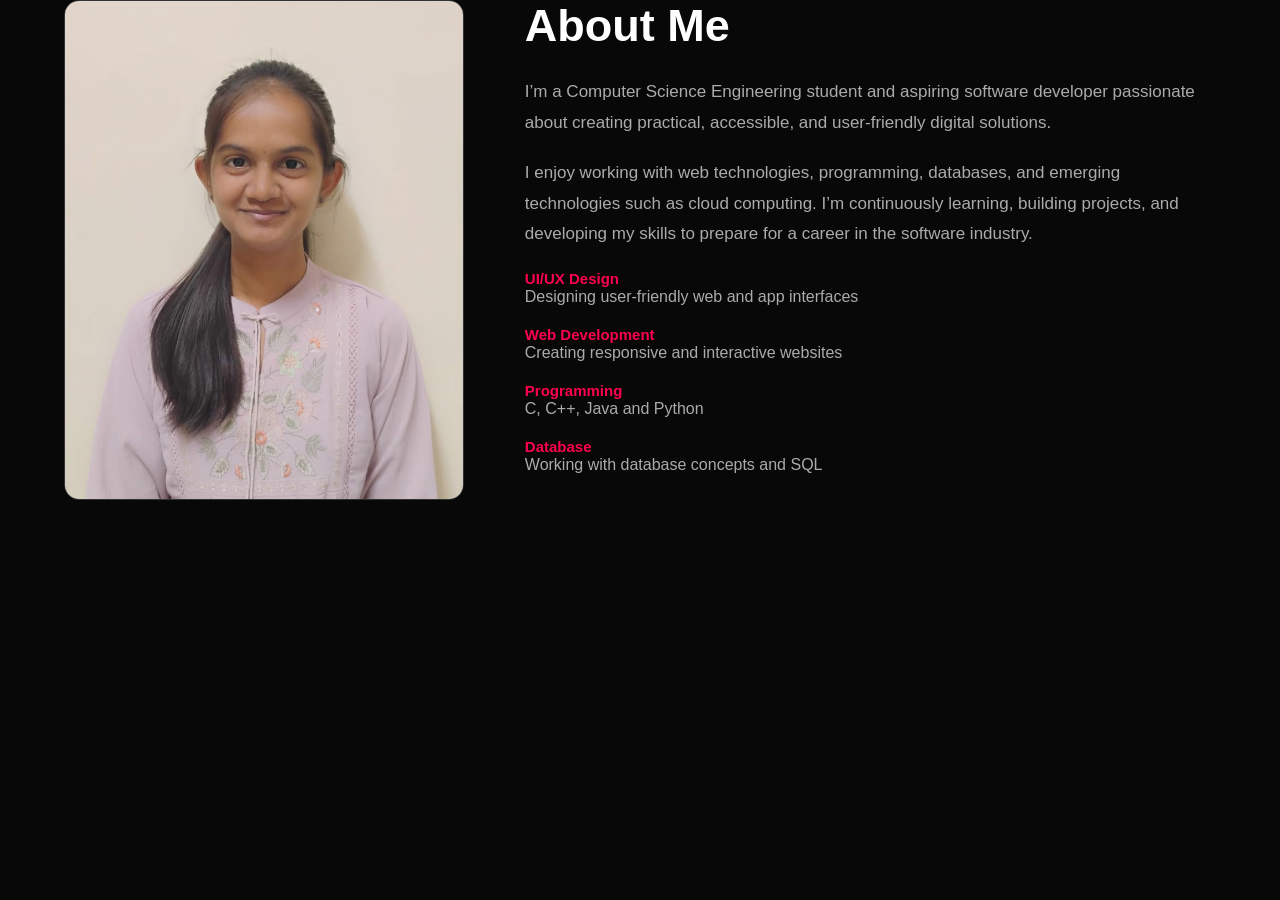
<file: about.html>
<!DOCTYPE html>
 <html lang="en">
 <head>
    <meta charset="UTF-8">
    <meta name="viewport" content="width=device-width, initial-scale=1.0">
    <title>About</title>
    <link rel="stylesheet" href="style.css">
 </head>
 <body>
    <div class="container">

            <div class="row">

                <!-- About Image -->
                <div class="about-col-1">
                    <img src="images/about.jpg" alt="Priya Mali">
                </div>

                <!-- About Content -->
                <div class="about-col-2">

                    <h1 class="sub-title">About Me</h1>

                    <p>
                        I’m a Computer Science Engineering student and aspiring
                        software developer passionate about creating practical,
                        accessible, and user-friendly digital solutions.
                    </p>

                    <p>
                        I enjoy working with web technologies, programming,
                        databases, and emerging technologies such as cloud
                        computing. I’m continuously learning, building projects,
                        and developing my skills to prepare for a career in the
                        software industry.
                    </p>

                    

                    <!-- Skills -->
                    <div class="tab-contents active-tab" id="skills">

                        <ul>

                            <li>
                                <span>UI/UX Design</span><br>
                                Designing user-friendly web and app interfaces
                            </li>

                            <li>
                                <span>Web Development</span><br>
                                Creating responsive and interactive websites
                            </li>

                            <li>
                                <span>Programming</span><br>
                                C, C++, Java and Python
                            </li>

                            <li>
                                <span>Database</span><br>
                                Working with database concepts and SQL
                            </li>

                        </ul>

                    </div>


                    <!-- Experience -->
                    <div class="tab-contents" id="experience">

                        <ul>

                            <li>
                                <span>Web Development</span><br>
                                Developing responsive portfolio and web projects
                            </li>

                            <li>
                                <span>Academic Projects</span><br>
                                Building software and technology-based projects
                            </li>

                            <li>
                                <span>Learning</span><br>
                                Continuously improving programming and development skills
                            </li>

                        </ul>

                    </div>


                    <!-- Education -->
                    <div class="tab-contents" id="education">

                        <ul>

                            <li>
                                <span>2020</span><br>
                                SSLC – Belagavi
                            </li>

                            <li>
                                <span>2022</span><br>
                                12th PCMB – Belagavi
                            </li>

                            <li>
                                <span>2024 - Present</span><br>
                                B.E. Computer Science Engineering – VTU
                            </li>

                        </ul>

                    </div>

                </div>

            </div>

        </div>
 </body>
 </html>
 <section id="about">

        

    </section>
</file>
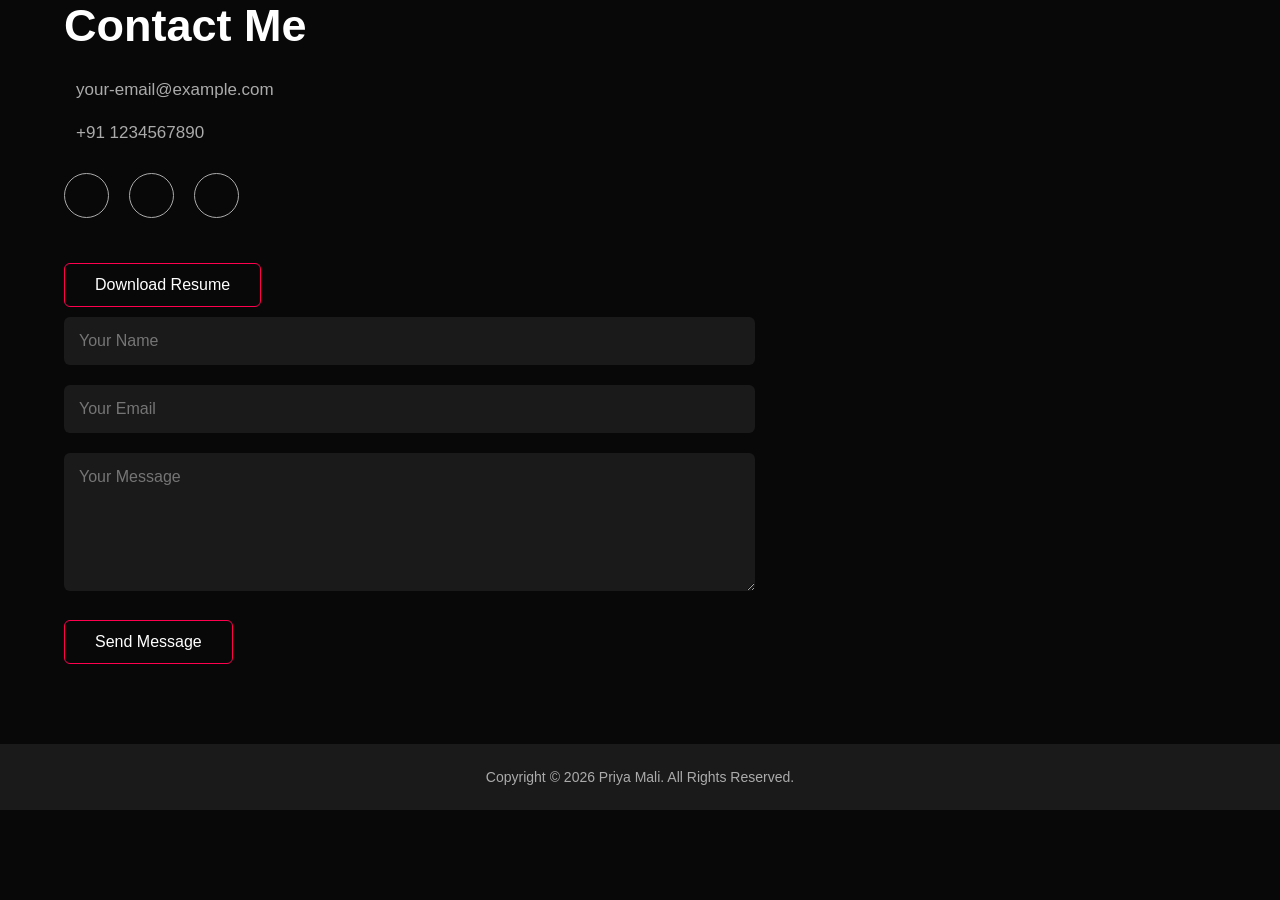
<file: contact.html>
<!DOCTYPE html>
<html lang="en">
<head>
    <meta charset="UTF-8">
      <meta name="viewport" content="width=device-width, initial-scale=1.0">
    <title>Portfolio</title>
    <link rel="stylesheet" href="style.css">

</head>
<body>
    
        <div class="container">

            <div class="row">

                <!-- Contact Information -->
                <div class="contact-left">

                    <h1 class="sub-title">Contact Me</h1>

                    <p>
                        <i class="fa-solid fa-paper-plane"></i>
                        your-email@example.com
                    </p>

                    <p>
                        <i class="fa-solid fa-phone"></i>
                        +91 1234567890
                    </p>


                    <!-- Social Media -->
                    <div class="social-icons">

                        <a href="https://www.linkedin.com/in/priya-kumar-mali-79173636b?utm_source=share_via&utm_content=profile&utm_medium=member_android"
                            target="_blank"
                            rel="noopener noreferrer"
                            aria-label="LinkedIn">

                            <i class="fa-brands fa-linkedin-in"></i>

                        </a>


                        <a href="https://github.com/"
                            target="_blank"
                            rel="noopener noreferrer"
                            aria-label="GitHub">

                            <i class="fa-brands fa-github"></i>

                        </a>


                        <a href="https://www.instagram.com/"
                            target="_blank"
                            rel="noopener noreferrer"
                            aria-label="Instagram">

                            <i class="fa-brands fa-instagram"></i>

                        </a>

                    </div>


                    <!-- Resume -->
                    <a href="images/cv.pdf"
                        download
                        class="btn btn2">

                        Download Resume

                    </a>

                </div>


                <!-- Contact Form -->
                <div class="contact-right">

                    <form action="#" method="post">

                        <label for="name" class="sr-only">
                            Your Name
                        </label>

                        <input
                            type="text"
                            id="name"
                            name="name"
                            placeholder="Your Name"
                            required
                        >


                        <label for="email" class="sr-only">
                            Your Email
                        </label>

                        <input
                            type="email"
                            id="email"
                            name="email"
                            placeholder="Your Email"
                            required
                        >


                        <label for="message" class="sr-only">
                            Your Message
                        </label>

                        <textarea
                            id="message"
                            name="message"
                            rows="6"
                            placeholder="Your Message"
                            required
                        ></textarea>


                        <button
                            type="submit"
                            class="btn btn2">

                            Send Message

                        </button>

                    </form>

                </div>

            </div>

        </div>


        <!-- Copyright -->
        <div class="copyright">

            <p>
                Copyright © 2026 Priya Mali. All Rights Reserved.
            </p>

        </div>
</body>
</html>
</file>
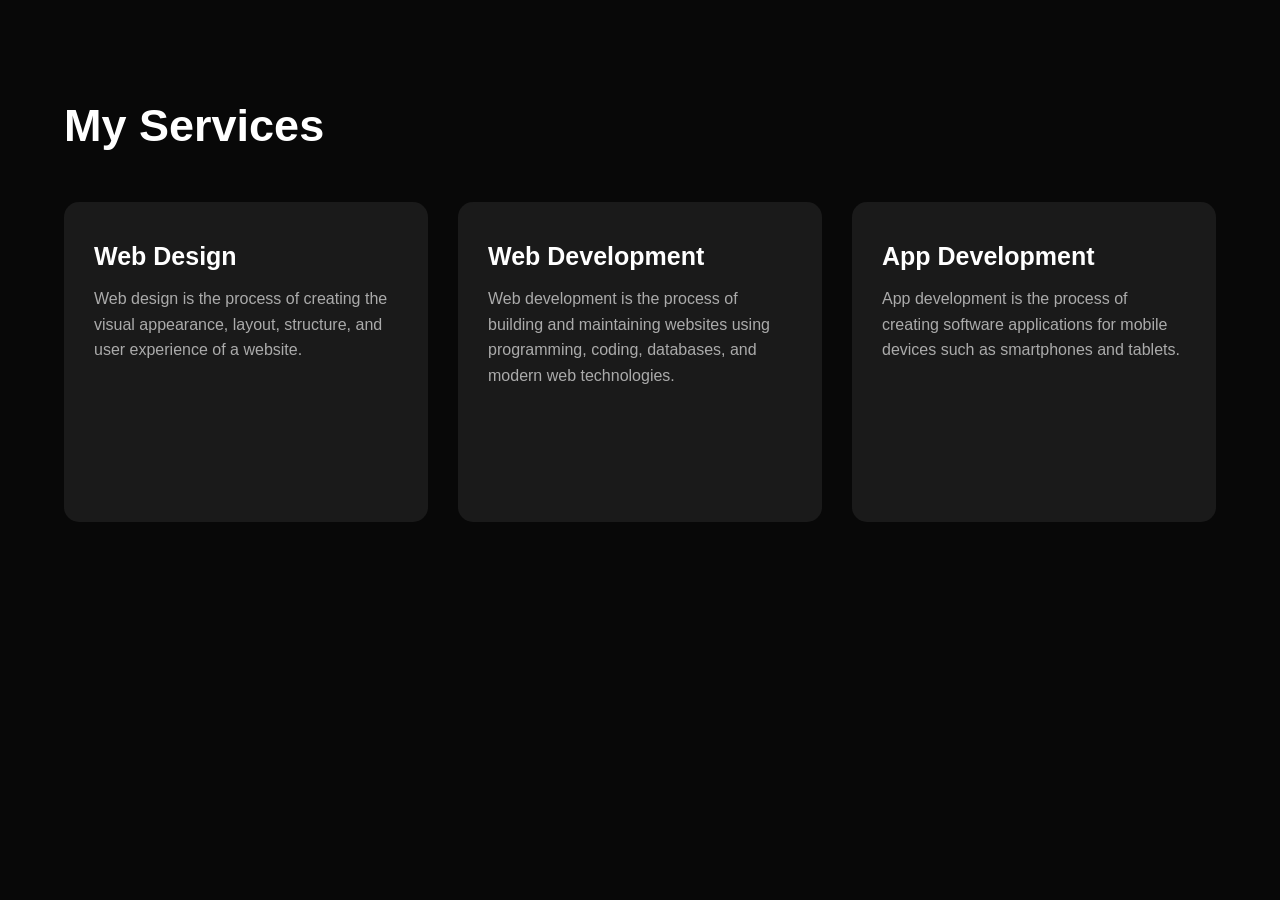
<file: services.html>
<!DOCTYPE html>
<html lang="en">
<head>
    <meta charset="UTF-8">
    <meta name="viewport" content="width=device-width, initial-scale=1.0">
    <title>Services</title>
    <link rel="stylesheet" href="style.css">
</head>
<body>

  
</head>
<body>
      <section id="services">

        <div class="container">

            <h1 class="sub-title">My Services</h1>

            <div class="services-list">

                <!-- Service 1 -->
                <div>

                    <i class="fa-solid fa-code"></i>

                    <h2>Web Design</h2>

                    <p>
                        Web design is the process of creating the visual
                        appearance, layout, structure, and user experience
                        of a website.
                    </p>


                </div>


                <!-- Service 2 -->
                <div>

                    <i class="fa-solid fa-laptop-code"></i>

                    <h2>Web Development</h2>

                    <p>
                        Web development is the process of building and
                        maintaining websites using programming, coding,
                        databases, and modern web technologies.
                    </p>

                    

                </div>


                <!-- Service 3 -->
                <div>

                    <i class="fa-brands fa-app-store"></i>

                    <h2>App Development</h2>

                    <p>
                        App development is the process of creating software
                        applications for mobile devices such as smartphones
                        and tablets.
                    </p>

                 

                </div>

            </div>

        </div>

    </section>
</body>
</html>
</file>
<file: style.css>
* {
    margin: 0;
    padding: 0;
    box-sizing: border-box;
}

html {
    scroll-behavior: smooth;
}

body {
    background: #080808;
    color: #ffffff;
    font-family: Arial, Helvetica, sans-serif;
}

.container {
    width: 90%;
    max-width: 1200px;
    margin: auto;
}

img {
    max-width: 100%;
    display: block;
}

a {
    text-decoration: none;
    color: white;
}

ul {
    list-style: none;
}


/* =========================
   HOME / HEADER
========================= */

#header {
    width: 100%;
    min-height: 100vh;

    /* HOME BACKGROUND IMAGE */
    background-image:
        linear-gradient(
            rgba(0, 0, 0, 0.45),
            rgba(0, 0, 0, 0.70)
        ),
        url("images/background.png.jpg");

    background-size: cover;
    background-position: center;
    background-repeat: no-repeat;
}


/* =========================
   NAVIGATION
========================= */

nav {
    display: flex;
    align-items: center;
    justify-content: space-between;

    padding: 25px 0;
}


/* LOGO IMAGE */

.logo {
    width: 80px;
    height: 80px;

    object-fit: cover;

    border-radius: 50%;

    border: 2px solid #ffffff;
}


/* NAVIGATION LINKS */

nav ul {
    display: flex;
    gap: 35px;
}

nav ul li {
    display: inline-block;
}

nav ul li a {
    font-size: 18px;
    font-weight: 500;

    position: relative;

    transition: 0.3s;
}

nav ul li a:hover {
    color: #ff004f;
}


/* NAVIGATION UNDERLINE */

nav ul li a::after {
    content: "";

    width: 0;
    height: 3px;

    background: #ff004f;

    position: absolute;

    left: 0;
    bottom: -8px;

    transition: 0.3s;
}

nav ul li a:hover::after {
    width: 100%;
}


/* =========================
   HOME TEXT
========================= */

.header-text {
    margin-top: 18%;
}

.header-text p {
    font-size: 24px;
    margin-bottom: 15px;
}

.header-text h1 {
    font-size: 55px;
    line-height: 1.2;
}

.header-text h1 span {
    color: #ff004f;
}


/* =========================
   ABOUT SECTION
========================= */

#about {
    padding: 100px 0;
}


/* TWO COLUMNS */

.row {
    display: flex;
    justify-content: space-between;
    flex-wrap: wrap;
}


/* ABOUT IMAGE */

.about-col-1 {
    flex-basis: 35%;
}

.about-col-1 img {
    width: 100%;
    max-width: 400px;

    height: 500px;

    object-fit: cover;

    border-radius: 15px;

    border: 1px solid #333;
}


/* ABOUT CONTENT */

.about-col-2 {
    flex-basis: 60%;
}

.sub-title {
    font-size: 45px;
    margin-bottom: 25px;
}

.about-col-2 > p {
    color: #ababab;

    font-size: 17px;

    line-height: 1.8;

    margin-bottom: 20px;
}


/* =========================
   ABOUT TABS
========================= */

.tab-titles {
    display: flex;
    gap: 40px;

    margin: 40px 0 30px;
}

.tab-links {
    font-size: 18px;

    cursor: pointer;

    position: relative;
}

.tab-links::after {
    content: "";

    width: 0;
    height: 3px;

    background: #ff004f;

    position: absolute;

    left: 0;
    bottom: -8px;

    transition: 0.3s;
}

.tab-links.active-link::after {
    width: 50%;
}


/* TAB CONTENT */

.tab-contents {
    display: none;
}

.tab-contents.active-tab {
    display: block;
}

.tab-contents ul li {
    color: #ababab;

    margin: 20px 0;

    font-size: 16px;
}

.tab-contents ul li span {
    color: #ff004f;

    font-size: 15px;

    font-weight: bold;
}


/* =========================
   SERVICES
========================= */

#services {
    padding: 100px 0;
}


/* SERVICE GRID */

.services-list {
    display: grid;

    grid-template-columns:
        repeat(3, 1fr);

    gap: 30px;

    margin-top: 50px;
}


/* SERVICE CARD */

.services-list > div {
    background: #1a1a1a;

    padding: 40px 30px;

    border-radius: 15px;

    min-height: 320px;

    transition: 0.4s;
}

.services-list > div:hover {
    background: #ff004f;

    transform: translateY(-10px);
}


/* SERVICE ICON */

.services-list i {
    font-size: 45px;

    margin-bottom: 25px;
}


/* SERVICE TITLE */

.services-list h2 {
    font-size: 25px;

    margin-bottom: 15px;
}


/* SERVICE TEXT */

.services-list p {
    color: #ababab;

    line-height: 1.6;

    margin-bottom: 20px;
}

.services-list > div:hover p {
    color: #ffffff;
}


/* SERVICE LINK */

.services-list a {
    font-size: 16px;

    display: inline-block;

    margin-top: 10px;
}

.services-list a:hover {
    text-decoration: underline;
}


/* =========================
   PORTFOLIO
========================= */

#portfolio {
    padding: 100px 0;
}


/* PROJECT GRID */

.work-list {
    display: grid;

    grid-template-columns:
        repeat(3, 1fr);

    gap: 30px;

    margin-top: 50px;
}


/* =========================
   PROJECT 1 IMAGE
========================= */

.work:nth-child(1) {
    background-image:
        linear-gradient(
            rgba(0, 0, 0, 0.2),
            rgba(0, 0, 0, 0.85)
        ),
        url("images/project1.jpg");
}


/* =========================
   PROJECT 2 IMAGE
========================= */

.work:nth-child(2) {
    background-image:
        linear-gradient(
            rgba(0, 0, 0, 0.2),
            rgba(0, 0, 0, 0.85)
        ),
        url("images/project2.jpg");
}


/* =========================
   PROJECT 3 IMAGE
========================= */

.work:nth-child(3) {
    background-image:
        linear-gradient(
            rgba(0, 0, 0, 0.2),
            rgba(0, 0, 0, 0.85)
        ),
        url("images/project3.jpg");
}


/* PROJECT CARD */

.work {
    height: 400px;

    border-radius: 15px;

    background-size: cover;

    background-position: center;

    background-repeat: no-repeat;

    position: relative;

    overflow: hidden;

    transition: 0.4s;
}

.work:hover {
    transform: translateY(-10px);

    box-shadow: 0 10px 30px rgba(255, 0, 79, 0.3);
}


/* PROJECT CONTENT */

.work-content {
    position: absolute;

    left: 0;
    bottom: 0;

    width: 100%;

    padding: 30px;

    background:
        linear-gradient(
            transparent,
            rgba(0, 0, 0, 0.95)
        );
}

.work h3 {
    font-size: 25px;

    margin-bottom: 10px;
}

.work p {
    color: #dddddd;

    font-size: 15px;

    line-height: 1.6;

    margin-bottom: 15px;
}

.work a {
    color: #ffffff;

    font-weight: bold;
}

.work a:hover {
    color: #ff004f;
}


/* =========================
   CONTACT
========================= */

#contact {
    padding-top: 10px;
}


/* CONTACT COLUMNS */

.contact-left {
    flex-basis: 55%;
}

.contact-right {
    flex-basis: 60%;
}


/* CONTACT DETAILS */

.contact-left p {
    color: #ababab;

    font-size: 17px;

    margin: 20px 0;
}

.contact-left p i {
    color: #ff004f;

    margin-right: 12px;

    font-size: 20px;
}


/* =========================
   SOCIAL MEDIA
========================= */

.social-icons {
    display: flex;

    gap: 20px;

    margin: 30px 0;
}

.social-icons a {
    width: 45px;
    height: 45px;

    border: 1px solid #ababab;

    border-radius: 50%;

    display: flex;

    align-items: center;
    justify-content: center;

    transition: 0.3s;
}

.social-icons a:hover {
    background: #ff004f;

    border-color: #ff004f;

    transform: translateY(-5px);
}

.social-icons i {
    font-size: 20px;
}


/* =========================
   BUTTON
========================= */

.btn {
    display: inline-block;

    padding: 12px 30px;

    border: 1px solid #ff004f;

    border-radius: 6px;

    background: transparent;

    color: #ffffff;

    cursor: pointer;

    font-size: 16px;

    transition: 0.3s;
}

.btn:hover {
    background: #ff004f;
}

.btn2 {
    margin-top: 15px;
}


/* =========================
   CONTACT FORM
========================= */

.contact-right input,
.contact-right textarea {
    width: 100%;

    background: #1a1a1a;

    border: none;

    outline: none;

    color: #ffffff;

    padding: 15px;

    margin: 10px 0;

    border-radius: 6px;

    font-size: 16px;

    font-family: Arial, Helvetica, sans-serif;
}

.contact-right textarea {
    resize: vertical;
}

.contact-right input:focus,
.contact-right textarea:focus {
    border: 1px solid #ff004f;
}


/* =========================
   ACCESSIBILITY
========================= */

.sr-only {
    position: absolute;

    width: 1px;
    height: 1px;

    padding: 0;
    margin: -1px;

    overflow: hidden;

    clip: rect(0, 0, 0, 0);

    white-space: nowrap;

    border: 0;
}


/* =========================
   COPYRIGHT
========================= */

.copyright {
    background: #1a1a1a;

    text-align: center;

    color: #ababab;

    padding: 25px;

    margin-top: 80px;
}

.copyright p {
    font-size: 14px;
}


/* =========================
   TABLET
========================= */

@media only screen and (max-width: 900px) {

    .header-text h1 {
        font-size: 45px;
    }

    .services-list {
        grid-template-columns: repeat(2, 1fr);
    }

    .work-list {
        grid-template-columns: repeat(2, 1fr);
    }

    .about-col-1 {
        flex-basis: 40%;
    }

    .about-col-2 {
        flex-basis: 55%;
    }
}


/* =========================
   MOBILE
========================= */

@media only screen and (max-width: 600px) {

    .container {
        width: 90%;
    }


    /* NAVIGATION */

    nav {
        flex-direction: column;

        gap: 20px;
    }

    .logo {
        width: 65px;
        height: 65px;
    }

    nav ul {
        gap: 15px;

        flex-wrap: wrap;

        justify-content: center;
    }

    nav ul li a {
        font-size: 14px;
    }


    /* HOME */

    .header-text {
        margin-top: 30%;
    }

    .header-text p {
        font-size: 18px;
    }

    .header-text h1 {
        font-size: 35px;
    }


    /* ABOUT */

    #about {
        padding: 70px 0;
    }

    .about-col-1 {
        flex-basis: 100%;

        margin-bottom: 40px;
    }

    .about-col-1 img {
        height: 400px;

        margin: auto;
    }

    .about-col-2 {
        flex-basis: 100%;
    }

    .sub-title {
        font-size: 35px;
    }


    /* TABS */

    .tab-titles {
        gap: 25px;

        margin-top: 30px;
    }

    .tab-links {
        font-size: 16px;
    }


    /* SERVICES */

    #services {
        padding: 70px 0;
    }

    .services-list {
        grid-template-columns: 1fr;

        margin-top: 30px;
    }


    /* PORTFOLIO */

    #portfolio {
        padding: 70px 0;
    }

    .work-list {
        grid-template-columns: 1fr;

        margin-top: 30px;
    }

    .work {
        height: 350px;
    }


    /* CONTACT */

    #contact {
        padding-top: 70px;
    }

    .contact-left,
    .contact-right {
        flex-basis: 100%;
    }

    .contact-right {
        margin-top: 50px;
    }


    /* COPYRIGHT */

    .copyright {
        margin-top: 60px;
    }
}


/* =========================
   SMALL MOBILE
========================= */

@media only screen and (max-width: 400px) {

    .header-text h1 {
        font-size: 30px;
    }

    .header-text p {
        font-size: 16px;
    }

    .tab-titles {
        gap: 15px;
    }

    .tab-links {
        font-size: 14px;
    }

    .work {
        height: 320px;
    }
}
</file>
